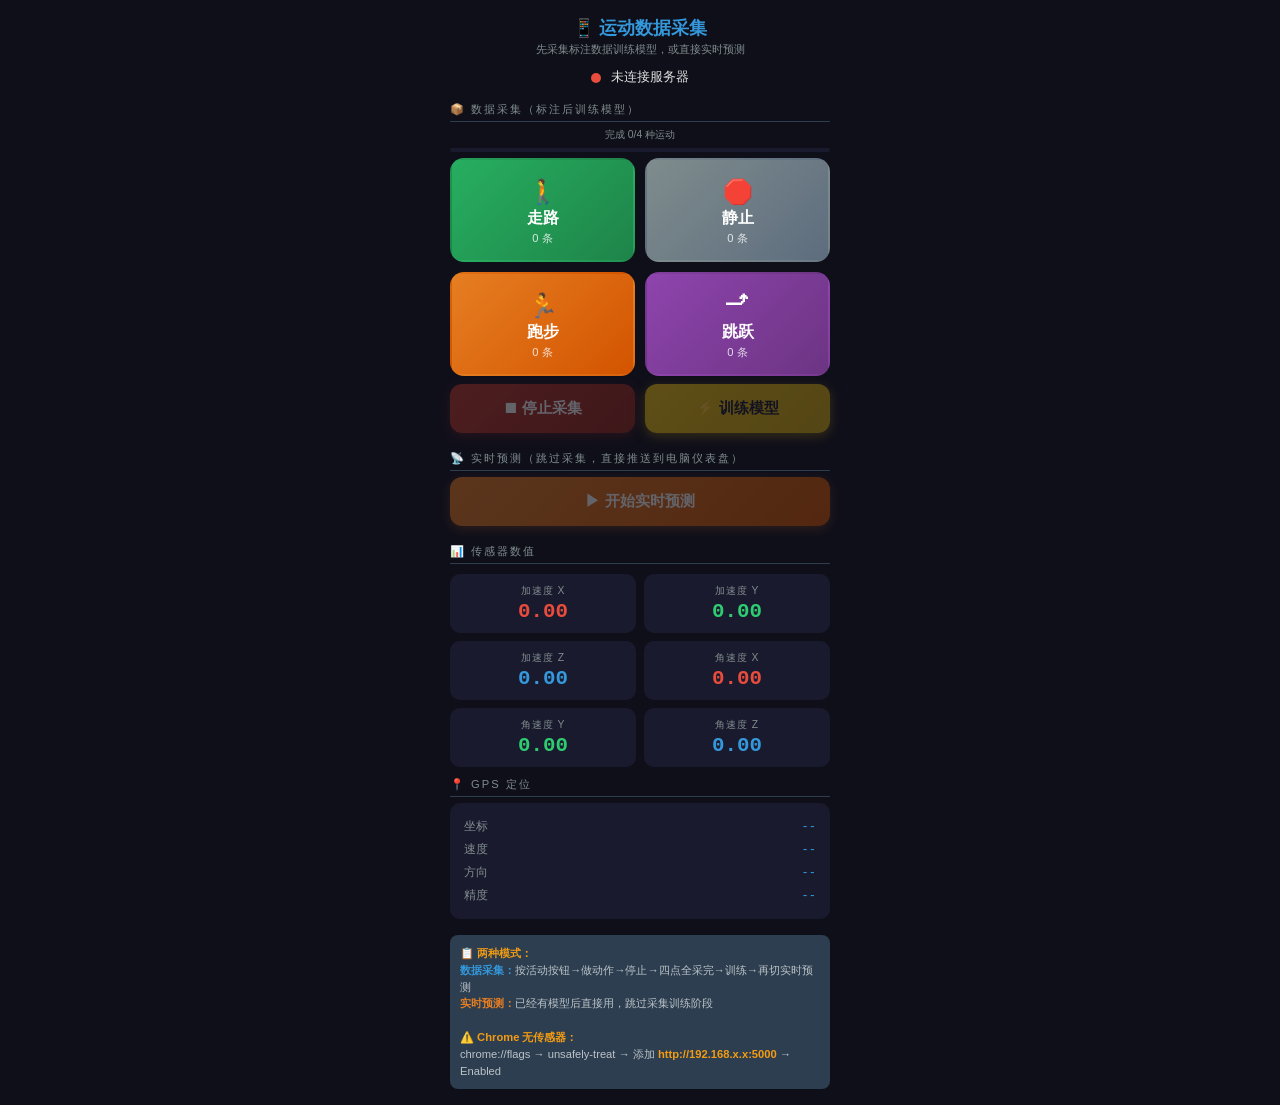
<file: templates/mobile.html>
<!DOCTYPE html>
<html lang="zh-CN">
<head>
    <meta charset="UTF-8">
    <meta name="viewport" content="width=device-width, initial-scale=1.0, user-scalable=no">
    <meta http-equiv="Cache-Control" content="no-cache, no-store, must-revalidate">
    <meta http-equiv="Pragma" content="no-cache">
    <meta http-equiv="Expires" content="0">
    <title>运动数据采集</title>
    <style>
        * { margin: 0; padding: 0; box-sizing: border-box; }

        body {
            font-family: -apple-system, BlinkMacSystemFont, 'Segoe UI', sans-serif;
            background: #0f0f1a;
            color: #e0e0e0;
            min-height: 100vh;
            display: flex;
            flex-direction: column;
            align-items: center;
            padding: 16px;
        }

        .header { text-align: center; margin-bottom: 12px; }
        .header h1 { font-size: 1.1rem; color: #3498db; }
        .header .subtitle { font-size: 0.7rem; color: #7f8c8d; margin-top: 2px; }

        /* ====== 连接状态 ====== */
        .status-row {
            display: flex; align-items: center; gap: 10px;
            margin-bottom: 6px; font-size: 0.8rem;
        }
        .status-dot {
            width: 10px; height: 10px; border-radius: 50%;
            background: #e74c3c; flex-shrink: 0;
        }
        .status-dot.connected  { background: #27ae60; }
        .status-dot.collecting { background: #3498db; animation: pulse 1s infinite; }
        .status-dot.predicting { background: #e67e22; animation: pulse 0.6s infinite; }
        @keyframes pulse { 0%,100%{opacity:1;} 50%{opacity:0.4;} }

        .mode-badge {
            display: inline-block; padding: 2px 8px; border-radius: 4px;
            font-size: 0.65rem; font-weight: 700; margin-left: 4px;
            vertical-align: middle;
        }
        .mode-collect { background: #2c3e50; color: #3498db; }
        .mode-predict { background: #2c3e50; color: #e67e22; }

        /* ====== 分区标题 ====== */
        .section-label {
            width: 100%; max-width: 380px;
            font-size: 0.7rem; color: #7f8c8d; letter-spacing: 2px;
            text-transform: uppercase; margin: 10px 0 6px;
            padding-bottom: 4px; border-bottom: 1px solid #2c3e50;
        }

        /* ====== 活动按钮网格 ====== */
        .btn-grid {
            display: grid;
            grid-template-columns: 1fr 1fr;
            gap: 10px;
            width: 100%; max-width: 380px;
            margin-bottom: 8px;
        }
        .act-btn {
            position: relative;
            padding: 18px 12px 14px;
            border: 2px solid transparent;
            border-radius: 14px;
            font-size: 1rem; font-weight: 700; cursor: pointer;
            transition: all 0.25s; color: white; text-align: center;
            -webkit-tap-highlight-color: transparent; user-select: none;
        }
        .act-btn:active { transform: scale(0.96); }
        .act-btn:disabled { opacity: 0.35; cursor: not-allowed; transform: none; }
        .act-btn .emoji { font-size: 1.5rem; display: block; margin-bottom: 2px; }
        .act-btn .count { font-size: 0.7rem; font-weight: 400; opacity: 0.8; margin-top: 2px; }
        .act-btn.collecting {
            border-color: white;
            box-shadow: 0 0 20px currentColor;
            animation: btnGlow 0.8s infinite alternate;
        }
        @keyframes btnGlow {
            from { box-shadow: 0 0 12px currentColor; }
            to   { box-shadow: 0 0 28px currentColor; }
        }

        .btn-walk     { background: linear-gradient(135deg, #27ae60, #1e8449); }
        .btn-station  { background: linear-gradient(135deg, #7f8c8d, #5d6d7e); }
        .btn-run      { background: linear-gradient(135deg, #e67e22, #d35400); }
        .btn-jump     { background: linear-gradient(135deg, #8e44ad, #6c3483); }

        /* ====== 停止 & 训练 ====== */
        .action-row {
            display: flex; gap: 10px;
            width: 100%; max-width: 380px;
            margin-bottom: 8px;
        }
        .btn-stop, .btn-train {
            flex: 1; padding: 14px;
            border: none; border-radius: 12px;
            font-size: 0.95rem; font-weight: 700; cursor: pointer;
            color: white; transition: all 0.25s;
        }
        .btn-stop:active, .btn-train:active { transform: scale(0.96); }
        .btn-stop {
            background: linear-gradient(135deg, #c0392b, #96281b);
            box-shadow: 0 3px 12px rgba(192,57,43,0.4);
        }
        .btn-stop:disabled, .btn-train:disabled {
            opacity: 0.35; cursor: not-allowed; transform: none;
        }
        .btn-train {
            background: linear-gradient(135deg, #f1c40f, #d4ac0d);
            color: #1a1a2e;
            box-shadow: 0 3px 12px rgba(241,196,15,0.5);
        }
        .btn-train.training {
            background: linear-gradient(135deg, #f39c12, #e67e22);
            animation: pulse 0.6s infinite;
        }

        /* ====== 进度条 ====== */
        .progress-bar-wrap {
            width: 100%; max-width: 380px;
            height: 4px; background: #1a1a2e; border-radius: 2px;
            margin-bottom: 6px; overflow: hidden;
        }
        .progress-bar-fill {
            height: 100%; background: #27ae60;
            border-radius: 2px; transition: width 0.4s;
        }
        .progress-text {
            font-size: 0.65rem; color: #7f8c8d;
            text-align: center; margin-bottom: 6px;
        }

        /* ====== 实时预测按钮 ====== */
        .btn-predict {
            width: 100%; max-width: 380px;
            padding: 14px; border: none; border-radius: 12px;
            font-size: 0.95rem; font-weight: 700; cursor: pointer;
            color: white; transition: all 0.25s;
            background: linear-gradient(135deg, #e67e22, #d35400);
            box-shadow: 0 3px 12px rgba(230,126,34,0.4);
            margin-bottom: 8px;
        }
        .btn-predict:active { transform: scale(0.96); }
        .btn-predict:disabled { opacity: 0.35; cursor: not-allowed; transform: none; }
        .btn-predict.predicting {
            background: linear-gradient(135deg, #e74c3c, #c0392b);
        }

        /* ====== 传感器显示 ====== */
        .sensor-grid {
            width: 100%; max-width: 380px;
            display: grid; grid-template-columns: 1fr 1fr;
            gap: 8px; margin-top: 4px;
        }
        .sensor-card {
            background: #1a1a2e; border-radius: 10px;
            padding: 10px; text-align: center;
        }
        .sensor-card .label {
            font-size: 0.65rem; color: #7f8c8d;
            text-transform: uppercase; letter-spacing: 1px;
        }
        .sensor-card .value {
            font-size: 1.3rem; font-weight: 700;
            font-family: 'Courier New', monospace; margin-top: 2px;
        }
        .sensor-card .value.x { color: #e74c3c; }
        .sensor-card .value.y { color: #2ecc71; }
        .sensor-card .value.z { color: #3498db; }

        /* ====== GPS 定位 ====== */
        .gps-card {
            width: 100%; max-width: 380px;
            background: #1a1a2e; border-radius: 10px;
            padding: 12px 14px; margin-bottom: 4px;
        }
        .gps-row {
            display: flex; justify-content: space-between; align-items: center;
            padding: 3px 0; font-size: 0.75rem;
        }
        .gps-label { color: #7f8c8d; }
        .gps-value { color: #3498db; font-family: 'Courier New', monospace; }

        /* ====== 提示 ====== */
        .tips {
            width: 100%; max-width: 380px;
            margin-top: 12px; padding: 10px;
            background: #2c3e50; border-radius: 8px;
            font-size: 0.7rem; color: #bdc3c7; line-height: 1.5;
        }
        .tips strong { color: #f39c12; }
    </style>
</head>
<body>
    <div class="header">
        <h1>📱 运动数据采集</h1>
        <div class="subtitle" id="pageSubtitle">先采集标注数据训练模型，或直接实时预测</div>
    </div>

    <!-- ====== 连接状态 ====== -->
    <div class="status-row">
        <div class="status-dot" id="statusDot"></div>
        <span id="statusText">未连接服务器</span>
    </div>

    <!-- ====== 模式：数据采集 ====== -->
    <div class="section-label">📦 数据采集（标注后训练模型）</div>

    <div class="progress-text" id="progressText">完成 0/4 种运动</div>
    <div class="progress-bar-wrap">
        <div class="progress-bar-fill" id="progressBar" style="width: 0%"></div>
    </div>

    <div class="btn-grid">
        <button class="act-btn btn-walk" id="btnWalk" onclick="startCollect('walking')">
            <span class="emoji">🚶</span>走路
            <div class="count" id="cntWalk">0 条</div>
        </button>
        <button class="act-btn btn-station" id="btnStation" onclick="startCollect('stationary')">
            <span class="emoji">🛑</span>静止
            <div class="count" id="cntStation">0 条</div>
        </button>
        <button class="act-btn btn-run" id="btnRun" onclick="startCollect('running')">
            <span class="emoji">🏃</span>跑步
            <div class="count" id="cntRun">0 条</div>
        </button>
        <button class="act-btn btn-jump" id="btnJump" onclick="startCollect('jumping')">
            <span class="emoji">⤴</span>跳跃
            <div class="count" id="cntJump">0 条</div>
        </button>
    </div>

    <div class="action-row">
        <button class="btn-stop" id="btnStop" onclick="doStopCollect()" disabled>⏹ 停止采集</button>
        <button class="btn-train" id="btnTrain" onclick="doTrain()" disabled>⚡ 训练模型</button>
    </div>

    <!-- ====== 模式：实时预测 ====== -->
    <div class="section-label">📡 实时预测（跳过采集，直接推送到电脑仪表盘）</div>

    <button class="btn-predict" id="btnPredict" onclick="togglePredict()" disabled>
        ▶ 开始实时预测
    </button>

    <!-- ====== 传感器显示 ====== -->
    <div class="section-label">📊 传感器数值</div>
    <div class="sensor-grid">
        <div class="sensor-card">
            <div class="label">加速度 X</div>
            <div class="value x" id="accX">0.00</div>
        </div>
        <div class="sensor-card">
            <div class="label">加速度 Y</div>
            <div class="value y" id="accY">0.00</div>
        </div>
        <div class="sensor-card">
            <div class="label">加速度 Z</div>
            <div class="value z" id="accZ">0.00</div>
        </div>
        <div class="sensor-card">
            <div class="label">角速度 X</div>
            <div class="value x" id="gyroX">0.00</div>
        </div>
        <div class="sensor-card">
            <div class="label">角速度 Y</div>
            <div class="value y" id="gyroY">0.00</div>
        </div>
        <div class="sensor-card">
            <div class="label">角速度 Z</div>
            <div class="value z" id="gyroZ">0.00</div>
        </div>
    </div>

    <!-- ====== GPS 定位 ====== -->
    <div class="section-label">📍 GPS 定位</div>
    <div class="gps-card" id="gpsCard">
        <div class="gps-row">
            <span class="gps-label">坐标</span>
            <span class="gps-value" id="gpsCoord">--</span>
        </div>
        <div class="gps-row">
            <span class="gps-label">速度</span>
            <span class="gps-value" id="gpsSpeed">--</span>
        </div>
        <div class="gps-row">
            <span class="gps-label">方向</span>
            <span class="gps-value" id="gpsHeading">--</span>
        </div>
        <div class="gps-row">
            <span class="gps-label">精度</span>
            <span class="gps-value" id="gpsAccuracy">--</span>
        </div>
    </div>

    <div class="tips">
        <strong>📋 两种模式：</strong><br>
        <strong style="color:#3498db">数据采集：</strong>按活动按钮→做动作→停止→四点全采完→训练→再切实时预测<br>
        <strong style="color:#e67e22">实时预测：</strong>已经有模型后直接用，跳过采集训练阶段<br>
        <br><strong>⚠️ Chrome 无传感器：</strong><br>
        chrome://flags → unsafely-treat → 添加 <strong id="insecureUrl">http://192.168.x.x:5000</strong> → Enabled
    </div>

    <script src="https://cdn.socket.io/4.7.4/socket.io.min.js"></script>
    <script>
        const socket = io({
            pingInterval: 3000,
            pingTimeout: 5000,
            reconnection: false,
        });

        // ====== 状态变量 ======
        let collecting = false;    // 数据采集模式中
        let predicting = false;    // 实时预测模式中
        let currentActivity = null;
        let isTraining = false;
        let lastSendTime = 0;
        let dataReceived = false;
        let dataCheckTimer = null;
        let gpsWatchId = null;

        // ====== DOM 引用 ======
        const activityBtns = {
            walking:    { btn: document.getElementById('btnWalk'),    cnt: document.getElementById('cntWalk') },
            stationary: { btn: document.getElementById('btnStation'), cnt: document.getElementById('cntStation') },
            running:    { btn: document.getElementById('btnRun'),     cnt: document.getElementById('cntRun') },
            jumping:    { btn: document.getElementById('btnJump'),    cnt: document.getElementById('cntJump') },
        };
        const btnStop    = document.getElementById('btnStop');
        const btnTrain   = document.getElementById('btnTrain');
        const btnPredict = document.getElementById('btnPredict');
        const statusDot  = document.getElementById('statusDot');
        const statusText = document.getElementById('statusText');
        const progressBar  = document.getElementById('progressBar');
        const progressText = document.getElementById('progressText');

        document.getElementById('insecureUrl').textContent = window.location.origin;

        // ====== 连接管理 ======
        let heartbeatTimer = null;
        const HEARTBEAT_TIMEOUT = 5000;

        function resetHeartbeat() {
            if (heartbeatTimer) clearTimeout(heartbeatTimer);
            heartbeatTimer = setTimeout(() => {
                setStatus('disconnected', '服务器已断开');
                doStopAll();
                socket.disconnect();
            }, HEARTBEAT_TIMEOUT);
        }

        function doStopAll() {
            if (collecting) doStopCollect();
            if (predicting) stopPredict();
        }

        socket.on('connect', () => {
            setStatus('connected', '已连接服务器');
            btnPredict.disabled = false;
            resetHeartbeat();
            socket.emit('get_collection_status');
        });

        socket.on('server_heartbeat', () => resetHeartbeat());

        socket.on('disconnect', () => {
            if (heartbeatTimer) clearTimeout(heartbeatTimer);
            setStatus('disconnected', '服务器已断开');
            doStopAll();
        });

        socket.on('connect_error', () => setStatus('disconnected', '连接失败'));

        // 采集进度
        socket.on('collection_progress', (data) => updateCounts(data.counts));
        socket.on('collection_stopped', (data) => {
            updateCounts(data.counts);
            checkTrainReady(data.counts);
        });
        socket.on('collection_status', (data) => {
            updateCounts(data.counts);
            checkTrainReady(data.counts);
            // 连接后可立即启用实时预测（如果已有模型）
            if (!collecting && !predicting) btnPredict.disabled = false;
        });

        // 训练结果
        socket.on('train_result', (data) => {
            isTraining = false;
            btnTrain.textContent = '⚡ 训练模型';
            btnTrain.classList.remove('training');
            if (data.success) {
                showToast(`✅ 训练完成！准确率 ${(data.accuracy*100).toFixed(0)}%，${data.windows} 个窗口`);
                setStatus('connected', '模型就绪 — 可开始实时预测');
            } else {
                showToast('❌ 训练失败: ' + (data.error || '未知错误'), true);
            }
            checkTrainReady(null);
        });

        socket.on('status', (data) => {
            if (!data.message) return;
            if (!data.message.startsWith('手机端') && !data.message.startsWith('开始训练') && !data.message.startsWith('训练')) {
                setStatus('connected', data.message);
            }
        });

        // 手机端连接确认
        socket.on('mobile_status', (data) => {
            if (data.status === 'connected') {
                setStatus('predicting', '实时预测中 — 查看电脑仪表盘');
            }
        });

        // ====== UI 函数 ======
        function setStatus(state, text) {
            statusDot.className = 'status-dot';
            if (state === 'connected')  statusDot.classList.add('connected');
            if (state === 'collecting') statusDot.classList.add('collecting');
            if (state === 'predicting') statusDot.classList.add('predicting');
            statusText.textContent = text;
        }

        function updateCounts(counts) {
            if (!counts) return;
            for (const [act, cnt] of Object.entries(counts)) {
                if (activityBtns[act]) {
                    activityBtns[act].cnt.textContent = cnt + ' 条';
                }
            }
        }

        function updateProgress(counts) {
            if (!counts) return;
            const total = ['walking','stationary','running','jumping'].filter(a => (counts[a]||0) > 0).length;
            progressBar.style.width = (total / 4 * 100) + '%';
            progressText.textContent = `完成 ${total}/4 种运动`;
        }

        function checkTrainReady(counts) {
            if (counts) updateProgress(counts);
            const allDone = counts
                ? ['walking','stationary','running','jumping'].every(a => (counts[a]||0) > 0)
                : false;
            btnTrain.disabled = !allDone || isTraining || collecting || predicting;
            if (allDone && !collecting && !predicting) btnTrain.style.opacity = '1';
        }

        function setButtonsDisabled(disabled, reason) {
            // 采集模式下互斥：预测中禁用采集，采集中禁用预测
            Object.values(activityBtns).forEach(b => b.btn.disabled = disabled);
            btnStop.disabled = disabled;
            btnTrain.disabled = disabled || !(
                ['walking','stationary','running','jumping'].every(a => {
                    const cnt = activityBtns[a].cnt.textContent.replace(' 条','');
                    return parseInt(cnt) > 0;
                })
            );
            btnPredict.disabled = disabled;
        }

        function showToast(msg, isError) {
            const toast = document.createElement('div');
            toast.style.cssText = 'position:fixed;bottom:20px;left:10px;right:10px;padding:12px;border-radius:8px;color:white;font-size:0.8rem;z-index:9999;text-align:center;line-height:1.5;';
            toast.style.background = isError ? '#e74c3c' : '#27ae60';
            toast.textContent = msg;
            document.body.appendChild(toast);
            setTimeout(() => toast.remove(), 6000);
        }

        async function requestMotionPermission() {
            if (typeof DeviceMotionEvent !== 'undefined' &&
                typeof DeviceMotionEvent.requestPermission === 'function') {
                try {
                    const perm = await DeviceMotionEvent.requestPermission();
                    return perm === 'granted';
                } catch (e) {
                    console.error('权限请求失败:', e);
                    return false;
                }
            }
            return true; // Android 不需要权限
        }

        // ====== 模式一：数据采集 ======
        async function startCollect(activity) {
            if (collecting || predicting) {
                showToast(predicting ? '请先停止实时预测' : '请先停止当前采集');
                return;
            }
            if (isTraining) { showToast('训练进行中，请等待完成'); return; }

            const granted = await requestMotionPermission();
            if (!granted) { showToast('需要传感器权限', true); return; }

            currentActivity = activity;
            collecting = true;
            dataReceived = false;

            socket.emit('start_collection', { activity });
            window.addEventListener('devicemotion', handleMotion);
            startGPS();

            activityBtns[activity].btn.classList.add('collecting');
            btnStop.disabled = false;
            btnTrain.disabled = true;
            btnPredict.disabled = true;
            setStatus('collecting', `正在采集: ${activity}`);

            if (dataCheckTimer) clearTimeout(dataCheckTimer);
            dataCheckTimer = setTimeout(() => {
                if (!dataReceived) {
                    showToast('未收到传感器数据！请在 Chrome 地址栏输入 chrome://flags/#unsafely-treat-insecure-origin-as-secure，添加 ' + window.location.origin + ' 到白名单，设为 Enabled 后点 Relaunch', true);
                    setStatus('disconnected', '无传感器数据');
                }
            }, 3000);
        }

        function doStopCollect() {
            if (!collecting) return;

            collecting = false;
            window.removeEventListener('devicemotion', handleMotion);
            stopGPS();
            if (dataCheckTimer) clearTimeout(dataCheckTimer);

            const act = currentActivity;
            socket.emit('stop_collection');

            if (act && activityBtns[act]) {
                activityBtns[act].btn.classList.remove('collecting');
            }
            btnStop.disabled = true;
            btnPredict.disabled = false;
            currentActivity = null;
            setStatus('connected', '已停止');
            showToast(`✅ ${act} 数据已保存`);
        }

        function doTrain() {
            if (isTraining || collecting || predicting) return;
            if (!confirm('将用采集到的真实数据重新训练模型，覆盖原有模拟模型。确定？')) return;

            isTraining = true;
            btnTrain.textContent = '⏳ 训练中...';
            btnTrain.classList.add('training');
            btnTrain.disabled = true;
            socket.emit('train_model');
        }

        // ====== 模式二：实时预测 ======
        function togglePredict() {
            if (predicting) { stopPredict(); }
            else            { startPredict(); }
        }

        async function startPredict() {
            if (collecting) { showToast('请先停止数据采集'); return; }
            if (isTraining) { showToast('训练进行中，请等待完成'); return; }

            const granted = await requestMotionPermission();
            if (!granted) { showToast('需要传感器权限', true); return; }

            predicting = true;
            dataReceived = false;

            // 走原来的实时预测管线
            socket.emit('mobile_connect');
            window.addEventListener('devicemotion', handleMotion);
            startGPS();

            btnPredict.textContent = '⏹ 停止预测';
            btnPredict.classList.add('predicting');
            btnPredict.disabled = false;

            // 采集按钮互斥禁用
            Object.values(activityBtns).forEach(b => b.btn.disabled = true);
            btnStop.disabled = true;
            btnTrain.disabled = true;

            setStatus('predicting', '实时预测中...');

            if (dataCheckTimer) clearTimeout(dataCheckTimer);
            dataCheckTimer = setTimeout(() => {
                if (!dataReceived) {
                    showToast('未收到传感器数据！请在 Chrome 地址栏输入 chrome://flags/#unsafely-treat-insecure-origin-as-secure，添加 ' + window.location.origin + ' 到白名单，设为 Enabled 后点 Relaunch', true);
                    setStatus('disconnected', '无传感器数据');
                }
            }, 3000);
        }

        function stopPredict() {
            if (!predicting) return;

            predicting = false;
            window.removeEventListener('devicemotion', handleMotion);
            stopGPS();
            if (dataCheckTimer) clearTimeout(dataCheckTimer);

            socket.emit('mobile_disconnect');

            btnPredict.textContent = '▶ 开始实时预测';
            btnPredict.classList.remove('predicting');
            btnPredict.disabled = false;

            // 恢复采集按钮
            Object.values(activityBtns).forEach(b => b.btn.disabled = false);
            btnStop.disabled = true;

            setStatus('connected', '已停止预测');
            socket.emit('get_collection_status'); // 刷新采集按钮状态
        }

        // ====== GPS 定位 ======
        function startGPS() {
            if (!navigator.geolocation) {
                document.getElementById('gpsCoord').textContent = '不支持GPS';
                return;
            }
            gpsWatchId = navigator.geolocation.watchPosition(
                (pos) => {
                    const lat = pos.coords.latitude;
                    const lon = pos.coords.longitude;
                    const speed = pos.coords.speed || 0;
                    const heading = pos.coords.heading || 0;
                    const acc = pos.coords.accuracy || 0;

                    document.getElementById('gpsCoord').textContent =
                        `${lat.toFixed(6)}, ${lon.toFixed(6)}`;
                    document.getElementById('gpsSpeed').textContent =
                        `${speed.toFixed(1)} m/s`;
                    document.getElementById('gpsHeading').textContent =
                        heading ? `${heading.toFixed(0)}°` : '--';
                    document.getElementById('gpsAccuracy').textContent =
                        acc ? `±${acc.toFixed(0)}m` : '--';

                    // 实时预测模式下同时推送 GPS 给服务器更新仪表盘地图
                    if (predicting) {
                        socket.emit('mobile_gps_update', {
                            lat, lon, speed, heading,
                        });
                    }
                },
                (err) => {
                    const el = document.getElementById('gpsCoord');
                    if (err.code === 1) el.textContent = '权限被拒绝';
                    else if (err.code === 2) el.textContent = '信号不可用';
                    else el.textContent = 'GPS错误';
                },
                { enableHighAccuracy: true, maximumAge: 2000, timeout: 15000 }
            );
        }

        function stopGPS() {
            if (gpsWatchId !== null) {
                navigator.geolocation.clearWatch(gpsWatchId);
                gpsWatchId = null;
            }
        }

        // ====== 传感器处理（根据模式分发到不同事件） ======
        function handleMotion(event) {
            const acc = event.accelerationIncludingGravity;
            const rot = event.rotationRate;
            if (!acc || !rot) return;

            dataReceived = true;

            // 更新显示
            document.getElementById('accX').textContent = acc.x ? acc.x.toFixed(2) : '0.00';
            document.getElementById('accY').textContent = acc.y ? acc.y.toFixed(2) : '0.00';
            document.getElementById('accZ').textContent = acc.z ? acc.z.toFixed(2) : '0.00';
            document.getElementById('gyroX').textContent = rot.beta  ? rot.beta.toFixed(2) : '0.00';
            document.getElementById('gyroY').textContent = rot.gamma ? rot.gamma.toFixed(2) : '0.00';
            document.getElementById('gyroZ').textContent = rot.alpha ? rot.alpha.toFixed(2) : '0.00';

            // 控制发送频率 ~50Hz
            const now = Date.now();
            if (now - lastSendTime < 20) return;
            lastSendTime = now;

            const payload = {
                acc_x: acc.x || 0,
                acc_y: acc.y || 0,
                acc_z: acc.z || 0,
                gyro_x: (rot.beta  || 0) * Math.PI / 180,
                gyro_y: (rot.gamma || 0) * Math.PI / 180,
                gyro_z: (rot.alpha || 0) * Math.PI / 180,
                timestamp: now / 1000,
            };

            // 按模式分发到不同 Socket.IO 事件
            if (collecting) {
                socket.emit('collect_sensor_data', payload);
            } else if (predicting) {
                socket.emit('mobile_sensor_data', payload);
            }
        }

        // ====== 初始检测 ======
        window.addEventListener('load', () => {
            if (typeof DeviceMotionEvent === 'undefined') {
                setStatus('disconnected', '浏览器不支持传感器');
                btnPredict.disabled = true;
            } else if (!window.isSecureContext) {
                setStatus('disconnected', 'HTTP — 需配置 Chrome');
                btnPredict.disabled = true;
            } else {
                setStatus('connected', '传感器就绪');
                btnPredict.disabled = false;
            }
        });

        // 防止屏幕休眠
        if ('wakeLock' in navigator) {
            document.addEventListener('click', async () => {
                try { await navigator.wakeLock.request('screen'); } catch(e) {}
            }, { once: true });
        }
    </script>
</body>
</html>
</file>
